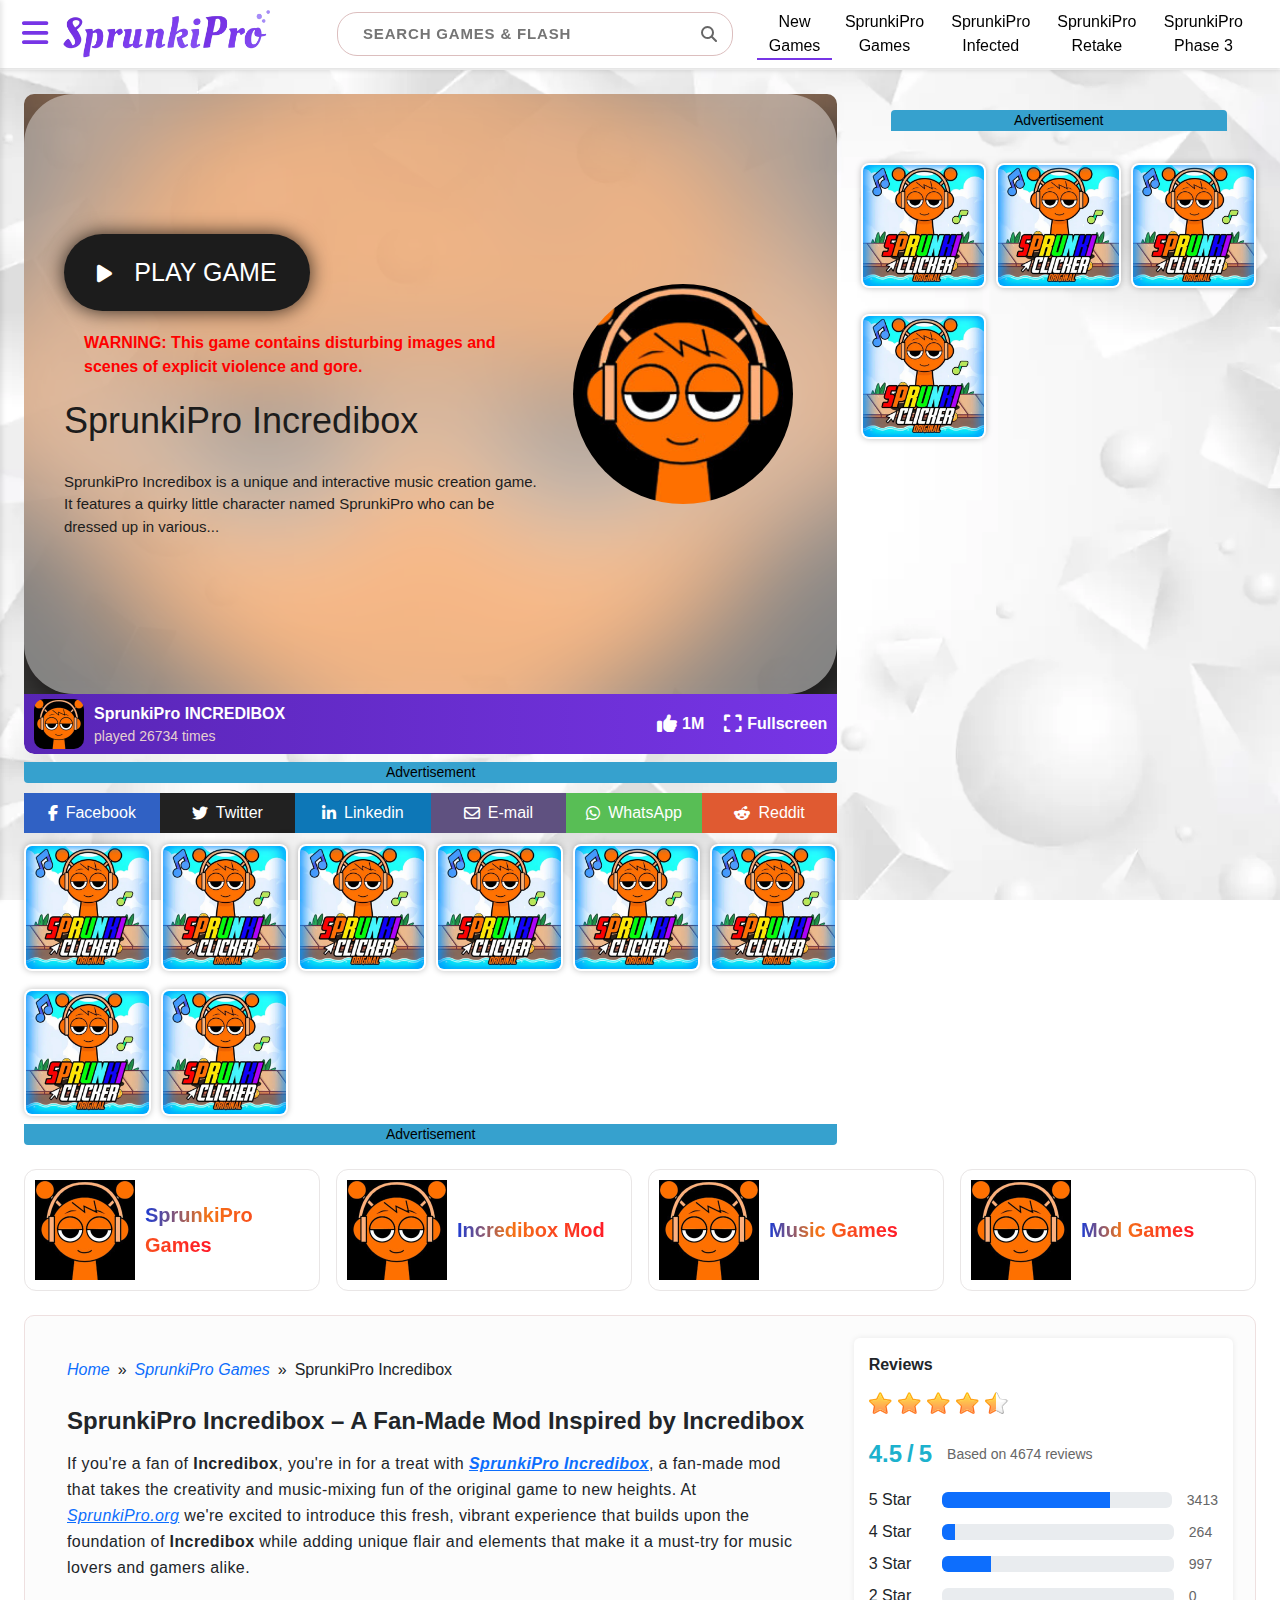
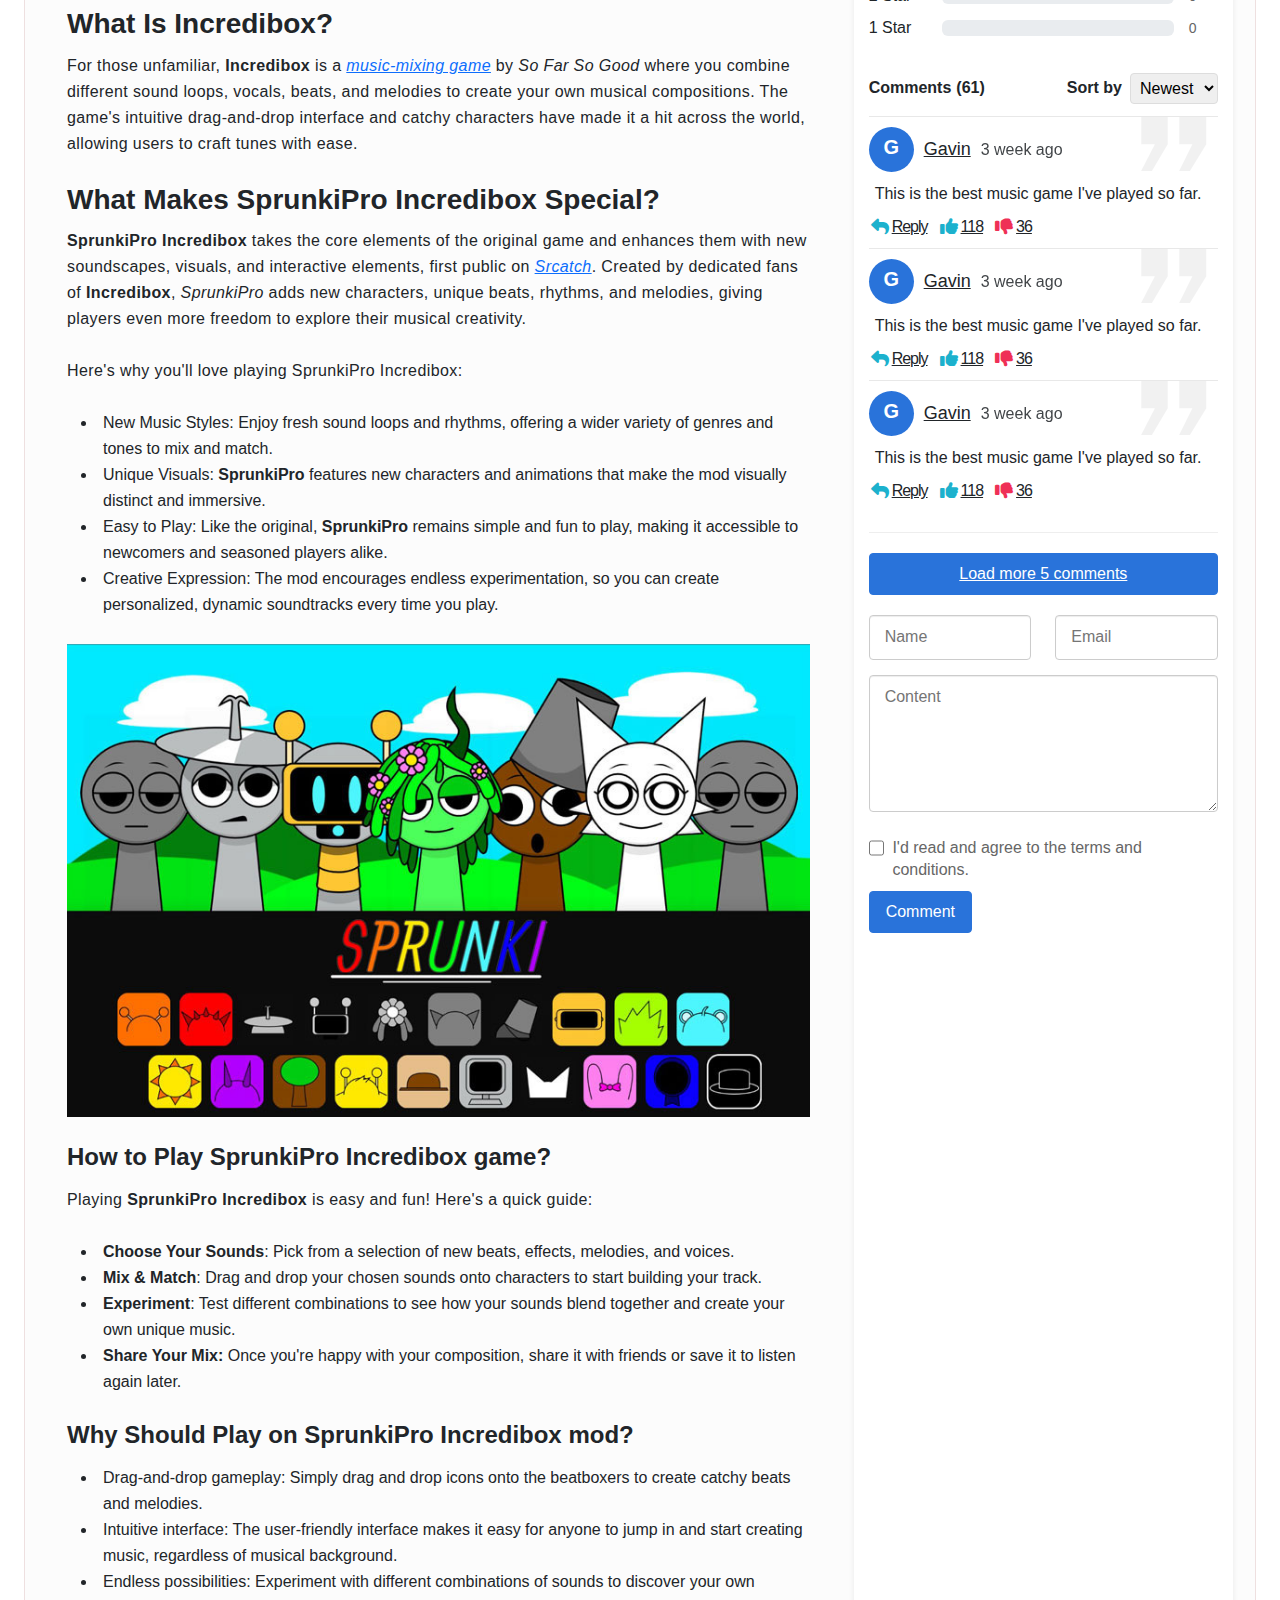
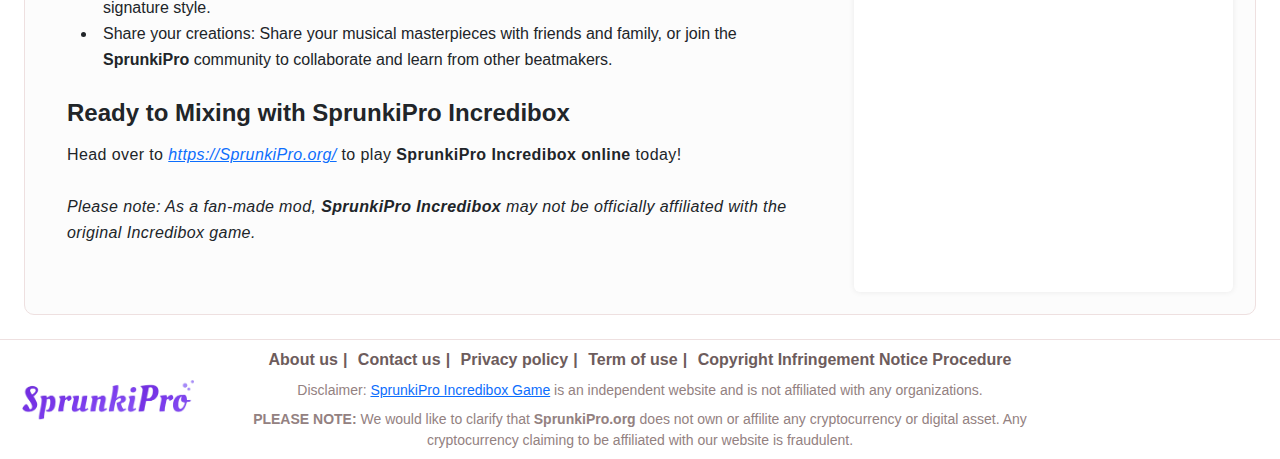
<file: index.html>
<!DOCTYPE html>
<html lang="en">

<head>
    <meta charset="UTF-8">
    <meta name="viewport" content="width=device-width, initial-scale=1.0, maximum-scale=1.0, user-scalable=no">
    <title>SprunkiPro</title>
    <link rel="stylesheet" href="./css/bootstrap.min.css">
    <link rel="stylesheet" href="./css/all.css">
    <link rel="stylesheet" href="./css/common.css">
    <link rel="stylesheet" href="./css/index.css">
    <link rel="shortcut icon" href="./favicon.ico" />
</head>

<body>
    <nav class="header">
        <div class="container-fluid">
            <div class="row align-items-center justify-content-between">
                <div class="col-3 d-flex align-items-center ">
                    <div class="menu">
                        <i class="fas fa-bars"></i>
                    </div>
                    <a class="logo" href="#">
                        <img src="./images/logo.png" alt="">
                    </a>
                </div>
                <div class="col-4">
                    <div class="search-form d-none d-md-flex">
                        <input type="text" placeholder="SEARCH GAMES & FLASH">
                        <i class="fas fa-search"></i>
                    </div>
                    <div class="search-btn d-md-none">
                        <i class="fas fa-search"></i>
                    </div>
                </div>

                <div class="col-5 d-none d-lg-block">
                    <div class="nav-menu">
                        <a href="#" class="nav-item active">New Games</a>
                        <a href="#" class="nav-item">SprunkiPro Games</a>
                        <a href="#" class="nav-item">SprunkiPro Infected</a>
                        <a href="#" class="nav-item">SprunkiPro Retake</a>
                        <a href="#" class="nav-item">SprunkiPro Phase 3</a>
                    </div>
                </div>
            </div>
        </div>
    </nav>

    <!-- 左侧菜单 -->
    <div class="side-menu">
        <div class="menu-header">
            <a href="#" class="logo">
                <img src="./images/logo.png" alt="SprunkiPro">
            </a>
            <i class="fas fa-times close-menu"></i>
        </div>
        <ul class="menu-list">
            <li><a href="#">Sprunked</a></li>
            <li><a href="#">SprunkiPro Phase 5</a></li>
            <li><a href="#">Hot Games</a></li>
            <li><a href="#">Incredibox Mod</a></li>
            <li><a href="#">Halloween Games</a></li>
            <li><a href="#">Music Games</a></li>
            <li><a href="#">Mod Games</a></li>
        </ul>
    </div>

    <!-- 底部导航 -->
    <div class="mobile-nav d-lg-none">
        <a href="#" class="nav-item active">New Games</a>
        <a href="#" class="nav-item">SprunkiPro Games</a>
        <a href="#" class="nav-item">SprunkiPro Infected</a>
        <a href="#" class="nav-item">SprunkiPro Retake</a>
        <a href="#" class="nav-item">SprunkiPro Phase 3</a>
    </div>

    <main class="py-4">
        <div class="container-fluid px-4">
            <div class="row mb-4">
                <!-- 左侧内容 -->
                <div class="col-12 col-xl-8">
                    <div class="game">
                        <!-- 游戏主体部分 -->
                        <div class="game-main">
                            <div class="game-frame" style="display: none;">
                                <iframe src="" frameborder="0" allowfullscreen></iframe>
                            </div>
                            <div class="game-wrap">
                                <div class="row h-100">
                                    <div class="col-md-8 d-flex align-items-center">
                                        <div class="game-content">
                                            <button class="play-btn">
                                                <i class="fas fa-play play-icon"></i> PLAY GAME
                                            </button>

                                            <div class="warning">
                                                WARNING: This game contains disturbing images and scenes of explicit
                                                violence and gore.
                                            </div>

                                            <h1 class="title">SprunkiPro Incredibox</h1>

                                            <div class="desc">
                                                <p>SprunkiPro Incredibox is a unique and interactive music creation
                                                    game.
                                                    It
                                                    features a quirky little character named SprunkiPro who can be
                                                    dressed
                                                    up
                                                    in various...</p>
                                            </div>
                                        </div>
                                    </div>
                                    <div class="col-md-4">
                                        <div class="avatar-wrap">
                                            <div class="avatar">
                                                <img src="./images/game1.jpg" alt="">
                                            </div>
                                        </div>
                                    </div>
                                </div>
                            </div>
                        </div>
                        <!-- 游戏信息栏 -->
                        <div class="game-info">
                            <div class="row align-items-center">
                                <div class="col-sm-8 col-12">
                                    <div class="info-left">
                                        <div class="game-logo">
                                            <img src="./images/game1.jpg" alt="">
                                        </div>
                                        <div class="game-info-title">
                                            <div class="game-name">SprunkiPro INCREDIBOX</div>
                                            <div class="game-played">played 26734 times</div>
                                        </div>
                                    </div>
                                </div>
                                <div class="col-sm-4 col-12 mt-sm-0 mt-2">
                                    <div class="info-right">
                                        <div class="like-btn">
                                            <i class="fas fa-thumbs-up"></i>
                                            <span>1M</span>
                                        </div>
                                        <div class="fullscreen-btn">
                                            <i class="fas fa-expand"></i>
                                            <span>Fullscreen</span>
                                        </div>
                                    </div>
                                </div>
                            </div>
                        </div>

                    </div>
                    <div class="adv mt-2 game-adv">Advertisement</div>
                    <div class="share">
                        <a href="#" class="share-btn facebook">
                            <i class="fab fa-facebook-f"></i>
                            <span>Facebook</span>
                        </a>
                        <a href="#" class="share-btn twitter">
                            <i class="fab fa-twitter"></i>
                            <span>Twitter</span>
                        </a>
                        <a href="#" class="share-btn linkedin">
                            <i class="fab fa-linkedin-in"></i>
                            <span>Linkedin</span>
                        </a>
                        <a href="#" class="share-btn email">
                            <i class="fas fa-envelope"></i>
                            <span>E-mail</span>
                        </a>
                        <a href="#" class="share-btn whatsapp">
                            <i class="fab fa-whatsapp"></i>
                            <span>WhatsApp</span>
                        </a>
                        <a href="#" class="share-btn reddit">
                            <i class="fab fa-reddit-alien"></i>
                            <span>Reddit</span>
                        </a>
                    </div>
                    <!-- 游戏列表 -->
                    <div class="game-grid">
                        <div class="row g-2">
                            <div class="col-6 col-sm-4 col-md-3 col-lg-2 col-xl-2">
                                <a href="#" class="game-card">
                                    <div class="game-thumb">
                                        <img src="./images/game1.png" alt="">
                                        <div class="game-title">
                                            <p>SprunkiPro CLICKER</p>
                                        </div>
                                    </div>
                                </a>
                            </div>
                            <div class="col-6 col-sm-4 col-md-3 col-lg-2 col-xl-2">
                                <a href="#" class="game-card">
                                    <div class="game-thumb">
                                        <img src="./images/game1.png" alt="">
                                        <div class="game-title">
                                            <p>SprunkiPro CLICKER</p>
                                        </div>
                                    </div>
                                </a>
                            </div>
                            <div class="col-6 col-sm-4 col-md-3 col-lg-2 col-xl-2">
                                <a href="#" class="game-card">
                                    <div class="game-thumb">
                                        <img src="./images/game1.png" alt="">
                                        <div class="game-title">
                                            <p>SprunkiPro CLICKER</p>
                                        </div>
                                    </div>
                                </a>
                            </div>
                            <div class="col-6 col-sm-4 col-md-3 col-lg-2 col-xl-2">
                                <a href="#" class="game-card">
                                    <div class="game-thumb">
                                        <img src="./images/game1.png" alt="">
                                        <div class="game-title">
                                            <p>SprunkiPro CLICKER</p>
                                        </div>
                                    </div>
                                </a>
                            </div>
                            <div class="col-6 col-sm-4 col-md-3 col-lg-2 col-xl-2">
                                <a href="#" class="game-card">
                                    <div class="game-thumb">
                                        <img src="./images/game1.png" alt="">
                                        <div class="game-title">
                                            <p>SprunkiPro CLICKER</p>
                                        </div>
                                    </div>
                                </a>
                            </div>
                            <div class="col-6 col-sm-4 col-md-3 col-lg-2 col-xl-2">
                                <a href="#" class="game-card">
                                    <div class="game-thumb">
                                        <img src="./images/game1.png" alt="">
                                        <div class="game-title">
                                            <p>SprunkiPro CLICKER</p>
                                        </div>
                                    </div>
                                </a>
                            </div>
                            <div class="col-6 col-sm-4 col-md-3 col-lg-2 col-xl-2">
                                <a href="#" class="game-card">
                                    <div class="game-thumb">
                                        <img src="./images/game1.png" alt="">
                                        <div class="game-title">
                                            <p>SprunkiPro CLICKER</p>
                                        </div>
                                    </div>
                                </a>
                            </div>
                            <div class="col-6 col-sm-4 col-md-3 col-lg-2 col-xl-2">
                                <a href="#" class="game-card">
                                    <div class="game-thumb">
                                        <img src="./images/game1.png" alt="">
                                        <div class="game-title">
                                            <p>SprunkiPro CLICKER</p>
                                        </div>
                                    </div>
                                </a>
                            </div>
                        </div>
                    </div>
                    <div class="adv mt-2 game-adv">Advertisement</div>


                </div>

                <!-- 右侧内容 -->
                <div class="col-12 col-xl-4">
                    <div class="related">
                        <div class="adv mb-3">Advertisement</div>
                        <div class="game-grid">
                            <div class="row g-3">
                                <div class="col-6 col-sm-4 col-md-3 col-lg-3 col-xl-4">
                                    <a href="#" class="game-card">
                                        <div class="game-thumb">
                                            <img src="./images/game1.png" alt="">
                                            <div class="game-title">
                                                <p>SprunkiPro CLICKER</p>
                                            </div>
                                        </div>
                                    </a>
                                </div>
                                <div class="col-6 col-sm-4 col-md-3 col-lg-3 col-xl-4">
                                    <a href="#" class="game-card">
                                        <div class="game-thumb">
                                            <img src="./images/game1.png" alt="">
                                            <div class="game-title">
                                                <p>SprunkiPro CLICKER</p>
                                            </div>
                                        </div>
                                    </a>
                                </div>
                                <div class="col-6 col-sm-4 col-md-3 col-lg-3 col-xl-4">
                                    <a href="#" class="game-card">
                                        <div class="game-thumb">
                                            <img src="./images/game1.png" alt="">
                                            <div class="game-title">
                                                <p>SprunkiPro CLICKER</p>
                                            </div>
                                        </div>
                                    </a>
                                </div>
                                <div class="col-6 col-sm-4 col-md-3 col-lg-3 col-xl-4">
                                    <a href="#" class="game-card">
                                        <div class="game-thumb">
                                            <img src="./images/game1.png" alt="">
                                            <div class="game-title">
                                                <p>SprunkiPro CLICKER</p>
                                            </div>
                                        </div>
                                    </a>
                                </div>
                            </div>
                        </div>
                    </div>
                </div>
            </div>
            <div class="category mt-2 mb-4">
                <div class="row g-3">
                    <div class="col-12 col-sm-6 col-md-4 col-lg-3">
                        <a href="#" class="category-card">
                            <div class="category-thumb">
                                <img src="./images/game1.jpg" alt="">
                            </div>
                            <div class="category-title">
                                <span>SprunkiPro Games</span>
                            </div>
                        </a>
                    </div>
                    <div class="col-12 col-sm-6 col-md-4 col-lg-3">
                        <a href="#" class="category-card">
                            <div class="category-thumb">
                                <img src="./images/game1.jpg" alt="">
                            </div>
                            <div class="category-title">
                                <span>Incredibox Mod</span>
                            </div>
                        </a>
                    </div>
                    <div class="col-12 col-sm-6 col-md-4 col-lg-3">
                        <a href="#" class="category-card">
                            <div class="category-thumb">
                                <img src="./images/game1.jpg" alt="">
                            </div>
                            <div class="category-title">
                                <span>Music Games</span>
                            </div>
                        </a>
                    </div>
                    <div class="col-12 col-sm-6 col-md-4 col-lg-3">
                        <a href="#" class="category-card">
                            <div class="category-thumb">
                                <img src="./images/game1.jpg" alt="">
                            </div>
                            <div class="category-title">
                                <span>Mod Games</span>
                            </div>
                        </a>
                    </div>
                </div>
            </div>
            <div class="description">
                <div class="row">
                    <div class="col-12 col-xl-8">
                        <div class="description-left">
                            <div class="breadcrumb mb-3">
                                <a href="#">Home</a>
                                <span>»</span>
                                <a href="#">SprunkiPro Games</a>
                                <span>»</span>
                                <span>SprunkiPro Incredibox</span>
                            </div>
                            <h2>SprunkiPro Incredibox – A Fan-Made Mod Inspired by Incredibox</h2>
                            <p>If you're a fan of <strong>Incredibox</strong>, you're in for a treat with <a href="#"
                                    target="_blank"><strong>SprunkiPro Incredibox</strong></a>, a fan-made mod that
                                takes the creativity and music-mixing fun of the original game to new heights. At <em><a
                                        href="#" target="_blank">SprunkiPro.org</a></em> we're excited to introduce this
                                fresh, vibrant experience that builds upon the foundation of <strong>Incredibox</strong>
                                while adding unique flair and elements that make it a must-try for music lovers and
                                gamers alike.</p>

                            <h3>What Is Incredibox?</h3>
                            <p>For those unfamiliar, <strong>Incredibox</strong> is a <em><a href="#"
                                        target="_blank">music-mixing game</a></em> by <em>So Far So Good</em> where you
                                combine different sound loops, vocals, beats, and melodies to create your own musical
                                compositions. The game's intuitive drag-and-drop interface and catchy characters have
                                made it a hit across the world, allowing users to craft tunes with ease.</p>

                            <h3>What Makes SprunkiPro Incredibox Special?</h3>
                            <p><strong>SprunkiPro Incredibox</strong> takes the core elements of the original game and
                                enhances them with new soundscapes, visuals, and interactive elements, first public on
                                <em><a href="#" target="_blank">Srcatch</a></em>. Created by dedicated fans of
                                <strong>Incredibox</strong>, <em>SprunkiPro</em> adds new characters, unique beats,
                                rhythms, and melodies, giving players even more freedom to explore their musical
                                creativity.</p>

                            <p>Here's why you'll love playing SprunkiPro Incredibox:</p>
                            <ul>
                                <li>New Music Styles: Enjoy fresh sound loops and rhythms, offering a wider variety of
                                    genres and tones to mix and match.</li>
                                <li>Unique Visuals: <strong>SprunkiPro</strong> features new characters and animations
                                    that make the mod visually distinct and immersive.</li>
                                <li>Easy to Play: Like the original, <strong>SprunkiPro</strong> remains simple and fun
                                    to play, making it accessible to newcomers and seasoned players alike.</li>
                                <li>Creative Expression: The mod encourages endless experimentation, so you can create
                                    personalized, dynamic soundtracks every time you play.</li>
                            </ul>
                            <p>
                                <a href="#"> <img src="./images/s1.jpg" alt=""></a>
                            </p>

                            <h2>How to Play SprunkiPro Incredibox game?</h2>
                            <p>Playing <strong>SprunkiPro Incredibox</strong> is easy and fun! Here's a quick guide:</p>
                            <ul>
                                <li><strong>Choose Your Sounds</strong>: Pick from a selection of new beats, effects,
                                    melodies, and voices.</li>
                                <li><strong>Mix & Match</strong>: Drag and drop your chosen sounds onto characters to
                                    start building your track.</li>
                                <li><strong>Experiment</strong>: Test different combinations to see how your sounds
                                    blend together and create your own unique music.</li>
                                <li><strong>Share Your Mix:</strong> Once you're happy with your composition, share it
                                    with friends or save it to listen again later.</li>
                            </ul>

                            <h2>Why Should Play on SprunkiPro Incredibox mod?</h2>
                            <ul>
                                <li>Drag-and-drop gameplay: Simply drag and drop icons onto the beatboxers to create
                                    catchy beats and melodies.</li>
                                <li>Intuitive interface: The user-friendly interface makes it easy for anyone to jump in
                                    and start creating music, regardless of musical background.</li>
                                <li>Endless possibilities: Experiment with different combinations of sounds to discover
                                    your own signature style.</li>
                                <li>Share your creations: Share your musical masterpieces with friends and family, or
                                    join the <strong>SprunkiPro</strong> community to collaborate and learn from other
                                    beatmakers.</li>
                            </ul>

                            <h2>Ready to Mixing with SprunkiPro Incredibox</h2>
                            <p>Head over to <em><a href="#" target="_blank">https://SprunkiPro.org/</a></em> to play
                                <strong>SprunkiPro Incredibox online</strong> today!</p>
                            <p><em>Please note: As a fan-made mod, <strong>SprunkiPro Incredibox</strong> may not be
                                    officially affiliated with the original Incredibox game.</em></p>
                        </div>
                    </div>
                    <div class="col-12 col-xl-4">
                        <div class="right-game-container">
                            <!-- 评分部分 -->
                            <div class="review-title">
                                <div class="review-header">Reviews</div>
                                <div class="rating-wrap">
                                    <div class="rating-box">
                                        <div class="rating-stars">
                                            <div class="rating" data-score="4.5">
                                                <img src="images/star-on.png" alt="1" title="bad" data-value="1"
                                                    class="star">
                                                <img src="images/star-on.png" alt="2" title="poor" data-value="2"
                                                    class="star">
                                                <img src="images/star-on.png" alt="3" title="regular" data-value="3"
                                                    class="star">
                                                <img src="images/star-on.png" alt="4" title="good" data-value="4"
                                                    class="star">
                                                <img src="images/star-half.png" alt="5" title="gorgeous" data-value="5"
                                                    class="star">
                                            </div>
                                            <div class="rate-wrap">
                                                <div class="rate-info">
                                                    <span class="rating-num">4.5</span>
                                                    <span class="rating-num">/</span>
                                                    <span class="rating-num">5</span>
                                                </div>
                                                <span class="rating-count">Based on 4674 reviews</span>
                                            </div>
                                        </div>
                                    </div>
                                </div>
                            </div>

                            <!-- 评分统计 -->
                            <div class="rating-stats">
                                <div class="rating-row">
                                    <div class="rating-label">5 Star</div>
                                    <div class="rating-bar">
                                        <div class="progress">
                                            <div class="progress-bar" style="width: 73%;"></div>
                                        </div>
                                    </div>
                                    <div class="rating-count">3413</div>
                                </div>
                                <div class="rating-row">
                                    <div class="rating-label">4 Star</div>
                                    <div class="rating-bar">
                                        <div class="progress">
                                            <div class="progress-bar" style="width: 5.6%;"></div>
                                        </div>
                                    </div>
                                    <div class="rating-count">264</div>
                                </div>
                                <div class="rating-row">
                                    <div class="rating-label">3 Star</div>
                                    <div class="rating-bar">
                                        <div class="progress">
                                            <div class="progress-bar" style="width: 21.3%;"></div>
                                        </div>
                                    </div>
                                    <div class="rating-count">997</div>
                                </div>
                                <div class="rating-row">
                                    <div class="rating-label">2 Star</div>
                                    <div class="rating-bar">
                                        <div class="progress">
                                            <div class="progress-bar" style="width: 0%;"></div>
                                        </div>
                                    </div>
                                    <div class="rating-count">0</div>
                                </div>
                                <div class="rating-row">
                                    <div class="rating-label">1 Star</div>
                                    <div class="rating-bar">
                                        <div class="progress">
                                            <div class="progress-bar" style="width: 0%;"></div>
                                        </div>
                                    </div>
                                    <div class="rating-count">0</div>
                                </div>
                            </div>

                            <!-- 评论部分 -->
                            <div class="comments">
                                <div class="comments-header">
                                    <div class="comments-count">Comments<span>(61)</span></div>
                                    <div class="comments-sort">
                                        <label>Sort by</label>
                                        <select class="input-sm">
                                            <option value="newest">Newest</option>
                                            <option value="oldest">Oldest</option>
                                            <option value="popular">Popular</option>
                                        </select>
                                    </div>
                                </div>

                                <div class="comments-list">
                                    <div class="comment">
                                        <div class="comment-profile">
                                            <div class="comment-avatar">G</div>
                                            <span class="comment-name">Gavin</span>
                                            <span class="comment-time">3 week ago</span>
                                        </div>
                                        <div class="comment-content">
                                            This is the best music game I've played so far.
                                        </div>
                                        <div class="comment-actions">
                                            <a class="comment-action" href="javascript:;" title="Reply">
                                                <i class="fa-solid fa-reply"></i>
                                                <span class="comment-action-text">Reply</span>
                                            </a>
                                            <a class="comment-action comment-vote-up" href="javascript:;"
                                                title="Vote up">
                                                <i class="fa-solid fa-thumbs-up"></i>
                                                <span class="comment-action-text">118</span>
                                            </a>
                                            <a class="comment-action comment-vote-down" href="javascript:;"
                                                title="Vote down">
                                                <i class="fa-solid fa-thumbs-down"></i>
                                                <span class="comment-action-text">36</span>
                                            </a>
                                        </div>
                                    </div>
                                    <div class="comment">
                                        <div class="comment-profile">
                                            <div class="comment-avatar">G</div>
                                            <span class="comment-name">Gavin</span>
                                            <span class="comment-time">3 week ago</span>
                                        </div>
                                        <div class="comment-content">
                                            This is the best music game I've played so far.
                                        </div>
                                        <div class="comment-actions">
                                            <a class="comment-action" href="javascript:;" title="Reply">
                                                <i class="fa-solid fa-reply"></i>
                                                <span class="comment-action-text">Reply</span>
                                            </a>
                                            <a class="comment-action comment-vote-up" href="javascript:;"
                                                title="Vote up">
                                                <i class="fa-solid fa-thumbs-up"></i>
                                                <span class="comment-action-text">118</span>
                                            </a>
                                            <a class="comment-action comment-vote-down" href="javascript:;"
                                                title="Vote down">
                                                <i class="fa-solid fa-thumbs-down"></i>
                                                <span class="comment-action-text">36</span>
                                            </a>
                                        </div>
                                    </div>
                                    <div class="comment">
                                        <div class="comment-profile">
                                            <div class="comment-avatar">G</div>
                                            <span class="comment-name">Gavin</span>
                                            <span class="comment-time">3 week ago</span>
                                        </div>
                                        <div class="comment-content">
                                            This is the best music game I've played so far.
                                        </div>
                                        <div class="comment-actions">
                                            <a class="comment-action" href="javascript:;" title="Reply">
                                                <i class="fa-solid fa-reply"></i>
                                                <span class="comment-action-text">Reply</span>
                                            </a>
                                            <a class="comment-action comment-vote-up" href="javascript:;"
                                                title="Vote up">
                                                <i class="fa-solid fa-thumbs-up"></i>
                                                <span class="comment-action-text">118</span>
                                            </a>
                                            <a class="comment-action comment-vote-down" href="javascript:;"
                                                title="Vote down">
                                                <i class="fa-solid fa-thumbs-down"></i>
                                                <span class="comment-action-text">36</span>
                                            </a>
                                        </div>
                                    </div>
                                </div>
                            </div>

                            <div class="comment-form">
                                <div class="comment-load">
                                    <button class="btn btn-primary w-100">Load more 5 comments</button>
                                </div>
                                <div class="row">
                                    <div class="col-md-6">
                                        <input type="text" class="form-input" placeholder="Name">
                                    </div>
                                    <div class="col-md-6">
                                        <input type="email" class="form-input" placeholder="Email">
                                    </div>
                                    <div class="col-md-12">
                                        <textarea class="form-input" placeholder="Content" rows="5"></textarea>
                                    </div>
                                </div>

                                <div class="form-agree">
                                    <input type="checkbox" id="agree">
                                    <label for="agree">I'd read and agree to the terms and conditions.</label>
                                </div>

                                <button type="submit" class="btn btn-primary">Comment</button>
                            </div>


                        </div>
                    </div>
                </div>
            </div>
        </div>
    </main>

    <!-- 底部版权 -->
    <footer class="footer">
        <div class="container-fluid">
            <div class="row align-items-center">
                <div class="col-lg-2">
                    <a href="#" class="footer-logo">
                        <img src="./images/logo.png" alt="SprunkiPro">
                    </a>
                </div>

                <div class="col-lg-8">
                    <div class="footer-links">
                        <a href="#">About us</a>
                        <a href="#">Contact us</a>
                        <a href="#">Privacy policy</a>
                        <a href="#">Term of use</a>
                        <a href="#">Copyright Infringement Notice Procedure</a>
                    </div>
                    <div class="footer-disclaimer">
                        <p>Disclaimer: <a href="#">SprunkiPro Incredibox Game</a> is an independent website and is not
                            affiliated with any organizations.</p>
                        <p><strong>PLEASE NOTE:</strong> We would like to clarify that <strong>SprunkiPro.org</strong>
                            does
                            not
                            own or affilite any cryptocurrency or digital asset. Any cryptocurrency claiming to be
                            affiliated with our website is fraudulent.</p>
                    </div>
                </div>
            </div>
        </div>
    </footer>
    <script>
        const iframe_url = "https://game.azgame.io/sprunki-clicker/";
    </script>
    <script src="./js/bootstrap.bundle.min.js"></script>
    <script src="./js/script.js" defer></script>
    <script src="./js/index.js" defer></script>
</body>

</html>
</file>
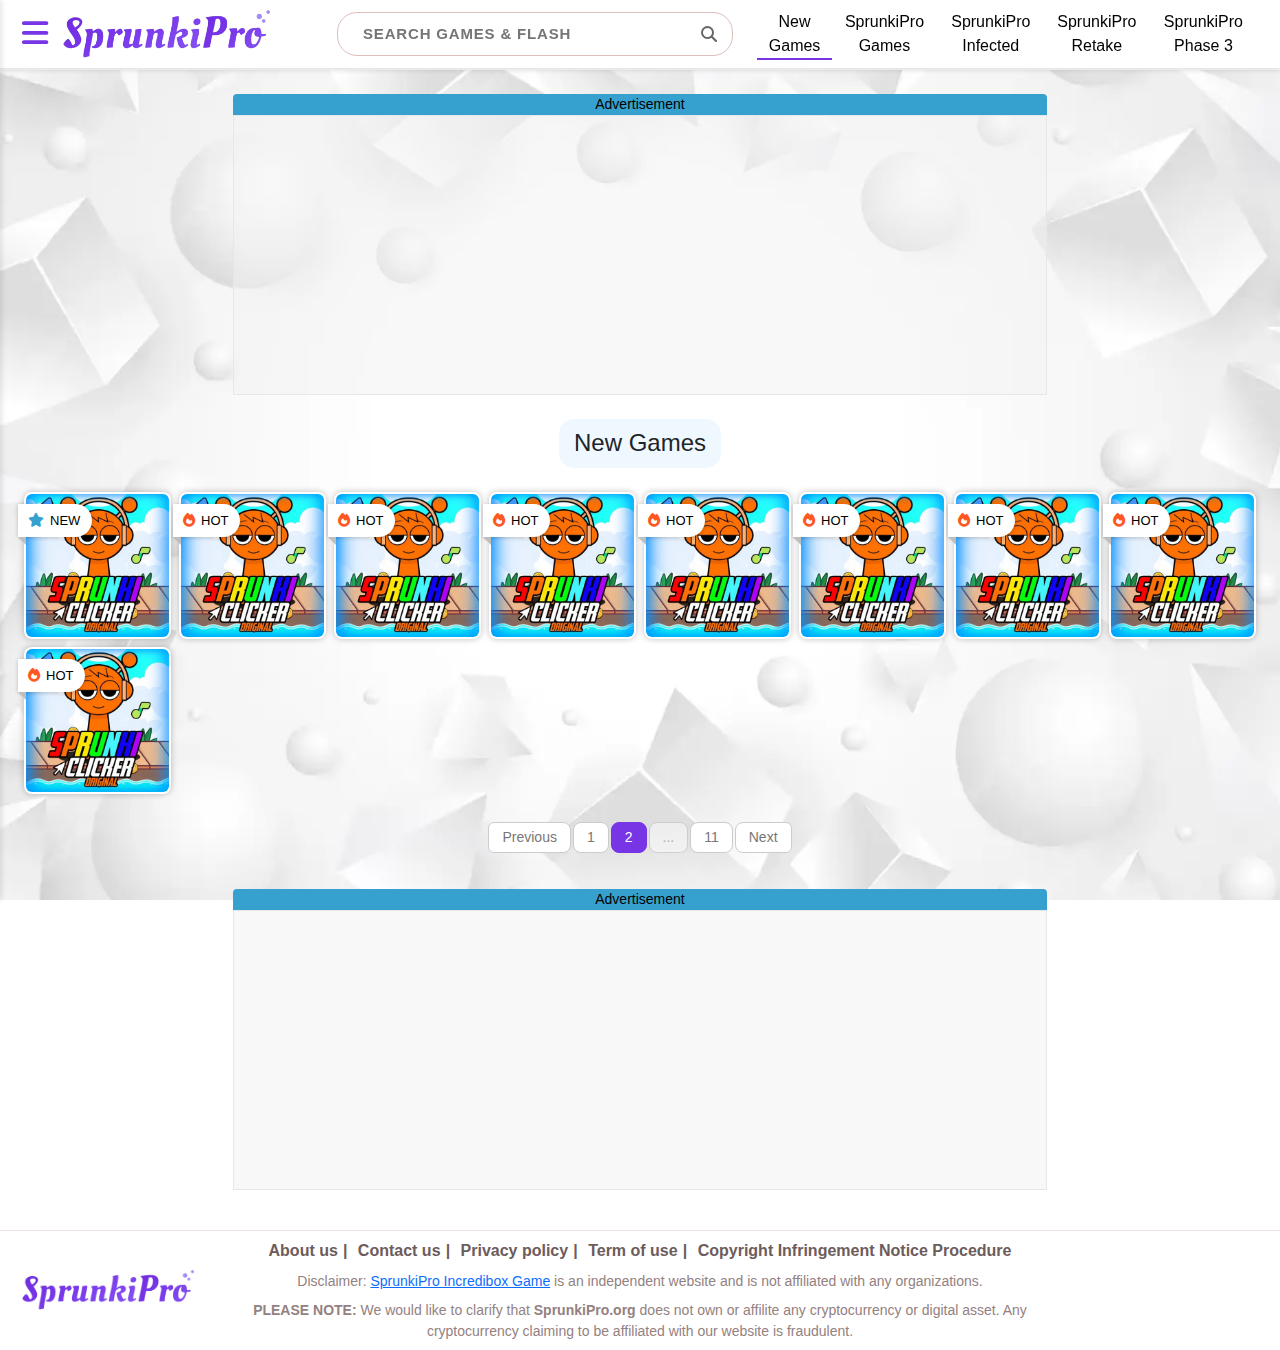
<file: list.html>
<!DOCTYPE html>
<html lang="en">

<head>
    <meta charset="UTF-8">
    <meta name="viewport" content="width=device-width, initial-scale=1.0, maximum-scale=1.0, user-scalable=no">
    <title>SprunkiPro</title>
    <link rel="stylesheet" href="./css/bootstrap.min.css">
    <link rel="stylesheet" href="./css/all.css">
    <link rel="stylesheet" href="./css/common.css">
    <link rel="stylesheet" href="./css/list.css">
    <link rel="shortcut icon" href="./favicon.ico"/>
</head>

<body>
    <nav class="header">
        <div class="container-fluid">
            <div class="row align-items-center justify-content-between">
                <div class="col-3 d-flex align-items-center">
                    <div class="menu">
                        
                        <i class="fas fa-bars"></i>
                    </div>
                    <a class="logo" href="#">
                        <img src="./images/logo.png" alt="">
                    </a>
                </div>
                <div class="col-4">
                    <div class="search-form d-none d-md-flex">
                        <input type="text" placeholder="SEARCH GAMES & FLASH">
                        <i class="fas fa-search"></i>
                    </div>
                    <div class="search-btn d-md-none">
                        <i class="fas fa-search"></i>
                    </div>
                </div>

                <div class="col-5 d-none d-lg-block">
                    <div class="nav-menu">
                        <a href="#" class="nav-item active">New Games</a>
                        <a href="#" class="nav-item">SprunkiPro Games</a>
                        <a href="#" class="nav-item">SprunkiPro Infected</a>
                        <a href="#" class="nav-item">SprunkiPro Retake</a>
                        <a href="#" class="nav-item">SprunkiPro Phase 3</a>
                    </div>
                </div>
            </div>
        </div>
    </nav>

    <!-- 左侧菜单 -->
    <div class="side-menu">
        <div class="menu-header">
            <a href="#" class="logo">
                <img src="./images/logo.png" alt="SprunkiPro">
            </a>
            <i class="fas fa-times close-menu"></i>
        </div>
        <ul class="menu-list">
            <li><a href="#">Sprunked</a></li>
            <li><a href="#">SprunkiPro Phase 5</a></li>
            <li><a href="#">Hot Games</a></li>
            <li><a href="#">Incredibox Mod</a></li>
            <li><a href="#">Halloween Games</a></li>
            <li><a href="#">Music Games</a></li>
            <li><a href="#">Mod Games</a></li>
        </ul>
    </div>

    <!-- 底部导航 -->
    <div class="mobile-nav d-lg-none">
        <a href="#" class="nav-item active">New Games</a>
        <a href="#" class="nav-item">SprunkiPro Games</a>
        <a href="#" class="nav-item">SprunkiPro Infected</a>
        <a href="#" class="nav-item">SprunkiPro Retake</a>
        <a href="#" class="nav-item">SprunkiPro Phase 3</a>
    </div>

    <main class="py-4">
        <div class="container-fluid px-4">
            <!-- 广告部分 -->
            <div class="row justify-content-center">
                <div class="col-12 col-md-10 col-lg-8">
                    <div class="adv mb-3">
                        <div class="title">Advertisement</div>
                        <div class="body"></div>
                    </div>
                </div>
            </div>

            <!-- 游戏列表部分 -->
            <div class="game py-2">
                <div class="title">
                    <h1>New Games</h1>
                </div>
                <div class="row row-cols-2 row-cols-sm-4 row-cols-md-6 row-cols-lg-8 g-2 mt-2">
                    <div class="col">
                        <a href="#" class="game-card">
                            <div class="game-thumb">
                                <div class="label-new">
                                    <i class="fas fa-star"></i>
                                    <span>NEW</span>
                                </div>
                                <img src="./images/game1.png" alt="Game Image">
                                <div class="game-title">
                                    <p>SprunkiPro CLICKER</p>
                                </div>
                            </div>
                        </a>
                    </div>
                    <div class="col">
                        <a href="#" class="game-card">
                            <div class="game-thumb">
                                <div class="label-popular">
                                    <i class="fas fa-fire"></i>
                                    <span>HOT</span>
                                </div>
                                <img src="./images/game1.png" alt="Game Image">
                                <div class="game-title">
                                    <p>SprunkiPro CLICKER</p>
                                </div>
                            </div>
                        </a>
                    </div>
                    <div class="col">
                        <a href="#" class="game-card">
                            <div class="game-thumb">
                                <div class="label-popular">
                                    <i class="fas fa-fire"></i>
                                    <span>HOT</span>
                                </div>
                                <img src="./images/game1.png" alt="Game Image">
                                <div class="game-title">
                                    <p>SprunkiPro CLICKER</p>
                                </div>
                            </div>
                        </a>
                    </div>
                    <div class="col">
                        <a href="#" class="game-card">
                            <div class="game-thumb">
                                <div class="label-popular">
                                    <i class="fas fa-fire"></i>
                                    <span>HOT</span>
                                </div>
                                <img src="./images/game1.png" alt="Game Image">
                                <div class="game-title">
                                    <p>SprunkiPro CLICKER</p>
                                </div>
                            </div>
                        </a>
                    </div>
                    <div class="col">
                        <a href="#" class="game-card">
                            <div class="game-thumb">
                                <div class="label-popular">
                                    <i class="fas fa-fire"></i>
                                    <span>HOT</span>
                                </div>
                                <img src="./images/game1.png" alt="Game Image">
                                <div class="game-title">
                                    <p>SprunkiPro CLICKER</p>
                                </div>
                            </div>
                        </a>
                    </div>
                    <div class="col">
                        <a href="#" class="game-card">
                            <div class="game-thumb">
                                <div class="label-popular">
                                    <i class="fas fa-fire"></i>
                                    <span>HOT</span>
                                </div>
                                <img src="./images/game1.png" alt="Game Image">
                                <div class="game-title">
                                    <p>SprunkiPro CLICKER</p>
                                </div>
                            </div>
                        </a>
                    </div>
                    <div class="col">
                        <a href="#" class="game-card">
                            <div class="game-thumb">
                                <div class="label-popular">
                                    <i class="fas fa-fire"></i>
                                    <span>HOT</span>
                                </div>
                                <img src="./images/game1.png" alt="Game Image">
                                <div class="game-title">
                                    <p>SprunkiPro CLICKER</p>
                                </div>
                            </div>
                        </a>
                    </div>
                    <div class="col">
                        <a href="#" class="game-card">
                            <div class="game-thumb">
                                <div class="label-popular">
                                    <i class="fas fa-fire"></i>
                                    <span>HOT</span>
                                </div>
                                <img src="./images/game1.png" alt="Game Image">
                                <div class="game-title">
                                    <p>SprunkiPro CLICKER</p>
                                </div>
                            </div>
                        </a>
                    </div>
                    <div class="col">
                        <a href="#" class="game-card">
                            <div class="game-thumb">
                                <div class="label-popular">
                                    <i class="fas fa-fire"></i>
                                    <span>HOT</span>
                                </div>
                                <img src="./images/game1.png" alt="Game Image">
                                <div class="game-title">
                                    <p>SprunkiPro CLICKER</p>
                                </div>
                            </div>
                        </a>
                    </div>
                </div>
            </div>

            <!-- 分页器 -->
            <div class="pagination-container">
                <ul class="pagination justify-content-center">
                    <li class="page-item">
                        <a class="page-link" href="#" aria-label="Previous">
                            Previous
                        </a>
                    </li>
                    <li class="page-item"><a class="page-link" href="#">1</a></li>
                    <li class="page-item active"><a class="page-link" href="#">2</a></li>
                    <li class="page-item disabled"><a class="page-link">...</a></li>
                    <li class="page-item"><a class="page-link" href="#">11</a></li>
                    <li class="page-item">
                        <a class="page-link" href="#" aria-label="Next">
                            Next
                        </a>
                    </li>
                </ul>
            </div>

            <div class="row justify-content-center">
                <div class="col-12 col-md-10 col-lg-8">
                    <div class="adv mb-3 mt-3">
                        <div class="title">Advertisement</div>
                        <div class="body"></div>
                    </div>
                </div>
            </div>
        </div>
    </main>

    <!-- 底部版权 -->
    <footer class="footer">
        <div class="container-fluid">
            <div class="row align-items-center">
                <div class="col-lg-2">
                    <a href="#" class="footer-logo">
                        <img src="./images/logo.png" alt="SprunkiPro">
                    </a>
                </div>

                <div class="col-lg-8">
                    <div class="footer-links">
                        <a href="#">About us</a>
                        <a href="#">Contact us</a>
                        <a href="#">Privacy policy</a>
                        <a href="#">Term of use</a>
                        <a href="#">Copyright Infringement Notice Procedure</a>
                    </div>
                    <div class="footer-disclaimer">
                        <p>Disclaimer: <a href="#">SprunkiPro Incredibox Game</a> is an independent website and is not
                            affiliated with any organizations.</p>
                        <p><strong>PLEASE NOTE:</strong> We would like to clarify that <strong>SprunkiPro.org</strong> does
                            not
                            own or affilite any cryptocurrency or digital asset. Any cryptocurrency claiming to be
                            affiliated with our website is fraudulent.</p>
                    </div>
                </div>
            </div>
        </div>
    </footer>

    <script src="./js/bootstrap.bundle.min.js"></script>
    <script src="./js/script.js" defer></script>
</body>

</html>
</file>
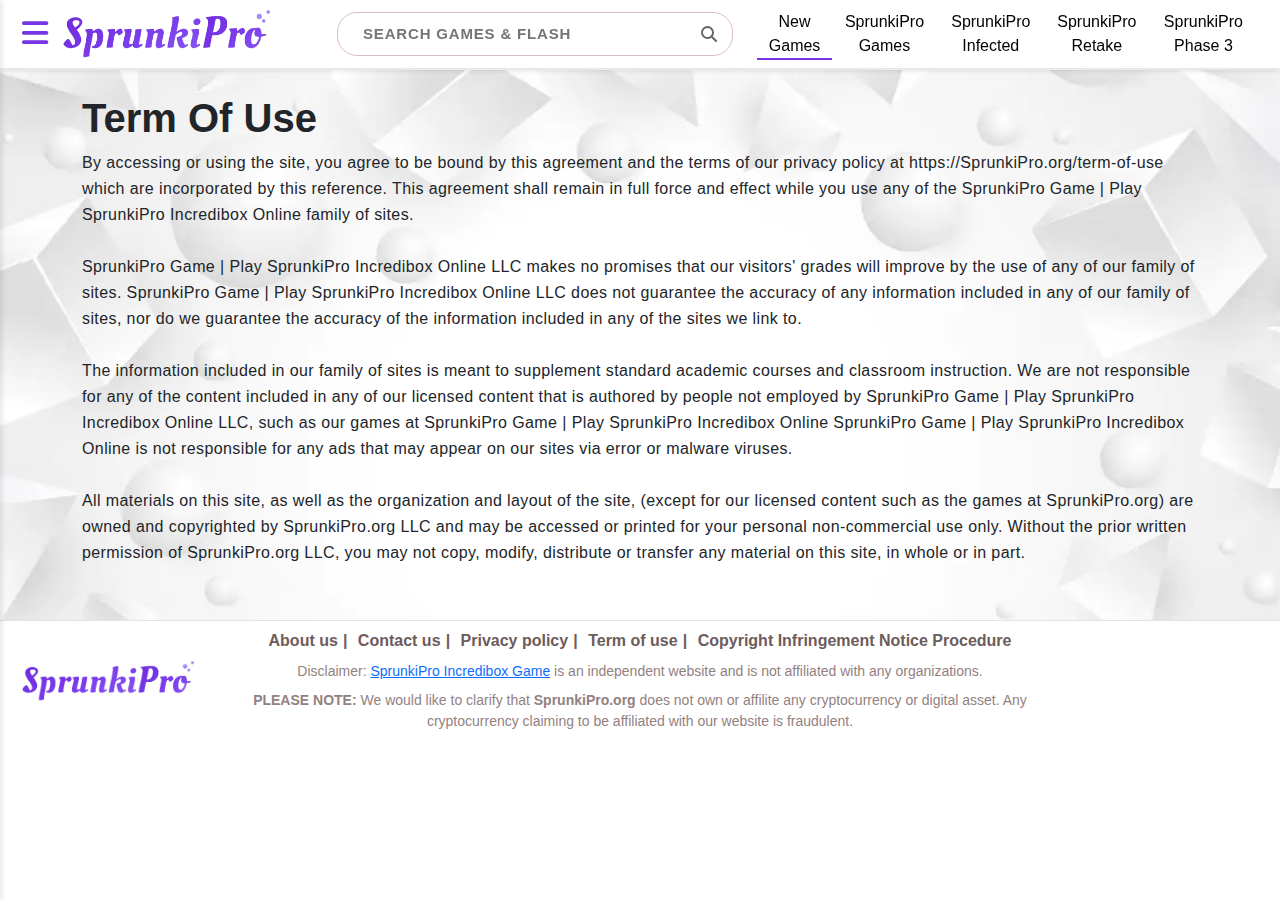
<file: static.html>
<!DOCTYPE html>
<html lang="en">

<head>
    <meta charset="UTF-8">
    <meta name="viewport" content="width=device-width, initial-scale=1.0, maximum-scale=1.0, user-scalable=no">
    <title>SprunkiPro</title>
    <link rel="stylesheet" href="./css/bootstrap.min.css">
    <link rel="stylesheet" href="./css/all.css">
    <link rel="stylesheet" href="./css/common.css">
    <link rel="stylesheet" href="./css/static.css">
    <link rel="shortcut icon" href="./favicon.ico"/>
</head>

<body>
    <nav class="header">
        <div class="container-fluid">
            <div class="row align-items-center justify-content-between">
                <div class="col-3 d-flex align-items-center">
                    <div class="menu">
                        <i class="fas fa-bars"></i>
                    </div>
                    <a class="logo" href="#">
                        <img src="./images/logo.png" alt="">
                    </a>
                </div>
                <div class="col-4">
                    <div class="search-form d-none d-md-flex">
                        <input type="text" placeholder="SEARCH GAMES & FLASH">
                        <i class="fas fa-search"></i>
                    </div>
                    <div class="search-btn d-md-none">
                        <i class="fas fa-search"></i>
                    </div>
                </div>

                <div class="col-5 d-none d-lg-block">
                    <div class="nav-menu">
                        <a href="#" class="nav-item active">New Games</a>
                        <a href="#" class="nav-item">SprunkiPro Games</a>
                        <a href="#" class="nav-item">SprunkiPro Infected</a>
                        <a href="#" class="nav-item">SprunkiPro Retake</a>
                        <a href="#" class="nav-item">SprunkiPro Phase 3</a>
                    </div>
                </div>
            </div>
        </div>
    </nav>

    
    <!-- 左侧菜单 -->
    <div class="side-menu">
        <div class="menu-header">
            <a href="#" class="logo">
                <img src="./images/logo.png" alt="SprunkiPro">
            </a>
            <i class="fas fa-times close-menu"></i>
        </div>
        <ul class="menu-list">
            <li><a href="#">Sprunked</a></li>
            <li><a href="#">SprunkiPro Phase 5</a></li>
            <li><a href="#">Hot Games</a></li>
            <li><a href="#">Incredibox Mod</a></li>
            <li><a href="#">Halloween Games</a></li>
            <li><a href="#">Music Games</a></li>
            <li><a href="#">Mod Games</a></li>
        </ul>
    </div>

    <!-- 底部导航 -->
    <div class="mobile-nav d-lg-none">
        <a href="#" class="nav-item active">New Games</a>
        <a href="#" class="nav-item">SprunkiPro Games</a>
        <a href="#" class="nav-item">SprunkiPro Infected</a>
        <a href="#" class="nav-item">SprunkiPro Retake</a>
        <a href="#" class="nav-item">SprunkiPro Phase 3</a>
    </div>

    <main class="py-4">
        <div class="container">
            <div class="terms-container">
                <div class="row">
                    <div class="col-12">
                        <div class="terms-content">
                            <div class="terms-header">
                                <h1 class="terms-title">Term Of Use</h1>
                                <div class="terms-body">
                                    <p>By accessing or using the site, you agree to be bound by this agreement and the terms of our privacy policy at <a href="#">https://SprunkiPro.org/term-of-use</a> which are incorporated by this reference. This agreement shall remain in full force and effect while you use any of the SprunkiPro Game | Play SprunkiPro Incredibox Online family of sites.</p>
                                    
                                    <p>SprunkiPro Game | Play SprunkiPro Incredibox Online LLC makes no promises that our visitors' grades will improve by the use of any of our family of sites. SprunkiPro Game | Play SprunkiPro Incredibox Online LLC does not guarantee the accuracy of any information included in any of our family of sites, nor do we guarantee the accuracy of the information included in any of the sites we link to.</p>
                                    
                                    <p>The information included in our family of sites is meant to supplement standard academic courses and classroom instruction. We are not responsible for any of the content included in any of our licensed content that is authored by people not employed by SprunkiPro Game | Play SprunkiPro Incredibox Online LLC, such as our games at SprunkiPro Game | Play SprunkiPro Incredibox Online SprunkiPro Game | Play SprunkiPro Incredibox Online is not responsible for any ads that may appear on our sites via error or malware viruses.</p>
                                    
                                    <p>All materials on this site, as well as the organization and layout of the site, (except for our licensed content such as the games at SprunkiPro.org) are owned and copyrighted by SprunkiPro.org LLC and may be accessed or printed for your personal non-commercial use only. Without the prior written permission of SprunkiPro.org LLC, you may not copy, modify, distribute or transfer any material on this site, in whole or in part.</p>
                                </div>
                            </div>
                        </div>
                    </div>
                </div>
            </div>
        </div>
    </main>

    <!-- 底部版权 -->
    <footer class="footer">
        <div class="container-fluid">
            <div class="row align-items-center">
                <div class="col-lg-2">
                    <a href="#" class="footer-logo">
                        <img src="./images/logo.png" alt="SprunkiPro">
                    </a>
                </div>

                <div class="col-lg-8">
                    <div class="footer-links">
                        <a href="#">About us</a>
                        <a href="#">Contact us</a>
                        <a href="#">Privacy policy</a>
                        <a href="#">Term of use</a>
                        <a href="#">Copyright Infringement Notice Procedure</a>
                    </div>
                    <div class="footer-disclaimer">
                        <p>Disclaimer: <a href="#">SprunkiPro Incredibox Game</a> is an independent website and is not
                            affiliated with any organizations.</p>
                        <p><strong>PLEASE NOTE:</strong> We would like to clarify that <strong>SprunkiPro.org</strong> does
                            not
                            own or affilite any cryptocurrency or digital asset. Any cryptocurrency claiming to be
                            affiliated with our website is fraudulent.</p>
                    </div>
                </div>
            </div>
        </div>
    </footer>

    <script src="./js/bootstrap.bundle.min.js"></script>
    <script src="./js/script.js" defer></script>
</body>

</html>
</file>
<file: css/common.css>
* {
    margin: 0;
    padding: 0;
    box-sizing: border-box;
}


body {
    font-family: -apple-system, BlinkMacSystemFont, Segoe UI, Roboto, Oxygen, Ubuntu, Cantarell, Fira Sans, Droid Sans, Helvetica Neue, sans-serif;
    overflow-x: hidden;
    color: #212529;
}

::-webkit-scrollbar {
    width: 6px;
    height: 6px;
    background: #fff;
}

::-webkit-scrollbar-thumb {
    background: #7735e6;
    border-radius: 100px;
}

a {
    text-decoration: none;
}

/* 头部 */
.header {
    position: fixed;
    top: 0;
    left: 0;
    z-index: 999;
    display: flex;
    align-items: center;
    width: 100%;
    padding: 10px;
    background-color: #fff;
    box-shadow: 0 1px 5px 1px rgba(0, 0, 0, 0.141);
}

.header .menu {
    margin-right: 15px;
    cursor: pointer;
    transition: all .3s;
}

.header .menu:hover {
    scale: 1.05;
}

.header .menu i {
    font-size: 30px;
    color: #7735e6;
}

.header .logo {
    margin-right: 15px;
}

.header .logo img {
    height: 48px;
    transition: all .3s;
}

.header .logo:hover img {
    scale: 1.05;
}

/* 搜索框 */
.header .col-4 {
    display: flex;
    justify-content: flex-end;

}

.header .search-form {
    position: relative;
    display: flex;
    align-items: center;
    width: 100%;
    height: 100%;
    padding: 2px 5px;
    border: 1px solid #dcbebe;
    border-radius: 20px;
}

.header .search-form input {
    width: 100%;
    margin: 0 12px;
    padding: 0.5rem;
    border: none;
    background: none;
    font-size: 15px;
    font-weight: 700;
    letter-spacing: .825px;
    outline: none;
    transition: all .2s;
}

.header .search-form i {
    position: absolute;
    top: 50%;
    right: 15px;
    transform: translateY(-50%);
    border: none;
    background: none;
    color: #666;
}

/* 搜索按钮 */
.header .search-btn {
    display: flex;
    align-items: center;
    justify-content: center;
    width: 40px;
    height: 40px;
    border-radius: 50%;
    background: #f5f0e5;
    cursor: pointer;
    transition: all .3s;
}

.header .search-btn i {
    font-size: 18px;
    color: #7735e6;
}

.header .search-btn:hover {
    background: #e9ecef;
}

/* 导航 */
.header .nav-menu {
    display: flex;
    justify-content: flex-end;
    
}

.nav-item {
    position: relative;
    color: #000;
    padding: 0 10px;
    font-weight: 500;
    text-align: center;
}

.nav-item:before {
    content: "";
    position: absolute;
    bottom: -2px;
    left: 0;
    width: 0;
    height: 2px;
    background-color: #7735e6;
    transition: all .3s;
}

.nav-item:hover:before,
.nav-item.active:before {
    width: 100%;
}

.nav-item:hover,
.nav-item.active {
    color: #000;
}

/* 移动端导航 */
.mobile-nav {
    position: fixed;
    bottom: 10px;
    left: 50%;
    display: flex;
    justify-content: space-around;
    width: 95%;
    padding: 10px;
    transform: translateX(-50%);
    background: #fff;
    border-radius: 15px;
    box-shadow: 1px -1px 10px 2px rgba(0, 0, 0, 0.349);
    z-index: 1000;
}

/* 移动端搜索 */
.mobile-search {
    position: fixed;
    top: 0;
    left: 0;
    display: flex;
    align-items: flex-start;
    width: 100%;
    height: 100%;
    background: rgba(0, 0, 0, 0.5);
    transition: all .3s;
}

.mobile-search.show {
    z-index: 1000;
}

.mobile-search-inner {
    display: flex;
    align-items: center;
    width: 100%;
    padding: 15px;
    background: #fff;
    transform: translateY(-100%);
    transition: all .3s;
    box-shadow: 0 1px 5px 1px rgba(0, 0, 0, 0.141);
}

.mobile-search .search-container {
    display: flex;
    align-items: center;
    flex: 1;
    padding: 2px 5px;
    border: 1px solid #dcbebe;
    border-radius: 20px;
}

.mobile-search input {
    width: 100%;
    margin: 0 12px;
    padding: 0.5rem;
    border: none;
    background: none;
    font-size: 15px;
    font-weight: 700;
    letter-spacing: .825px;
    outline: none;
    transition: all .2s;
}

.mobile-search.show .mobile-search-inner {
    transform: translateY(0);
}

.mobile-search .close-search {
    padding: 10px;
    font-size: 20px;
    color: #666;
    cursor: pointer;
}

/* 主内容 */
main {
    margin-top: 70px;
    background: url(../images/bg.webp) center no-repeat fixed;
    background-size: cover;
    background-attachment: fixed;
}

/* 底部 */
.footer {
    padding: 0.5rem 10px;
    background-color: #fff;
    border-top: 1px solid #eee0e0;
}

.footer-logo img {
    height: 40px;
}

.footer .col-lg-8 {
    display: flex;
    flex-direction: column;
    align-items: center;
}

.footer-links {
    display: flex;
    justify-content: center;
}

.footer-links a {
    position: relative;
    color: #6d5c5c;
    font-size: 16px;
    font-weight: 600;
    margin: 0 10px;
}

.footer-links a:not(:last-child)::after {
    content: "|";
    position: absolute;
    right: -0.6rem;
    color: #6d5c5c;
}

.footer-links a:hover {
    color: #7735e6;
}

.footer-disclaimer {
    max-width: 800px;
    color: #938181;
    font-size: 14px;
    text-align: center;
}

.footer-disclaimer a {
    color: #0d6efd;
    text-decoration: underline;
}

.footer-disclaimer p {
    margin: 0;
    margin-top: 0.5rem;
}



/* 左侧菜单 */
.side-menu {
    position: fixed;
    top: 0;
    left: -300px;
    z-index: 1000;
    width: 300px;
    height: 100%;
    padding: 20px;
    background: #fff;
    box-shadow: 2px 0 5px rgba(0, 0, 0, 0.1);
    transition: all 0.3s;
    overflow-y: auto;
}

.side-menu.active {
    left: 0;
}

.side-menu .logo {
    display: block;
    margin-bottom: 30px;
}

.side-menu .logo img {
    width: 150px;
}

.menu-list {
    margin: 0;
    padding: 0;
    list-style: none;
}

.menu-list a {
    display: block;
    padding: 12px 0;
    color: #212529;
    font-size: 16px;
    font-weight: 500;
    text-decoration: none;
    border-bottom: 1px solid #eee;
    transition: all 0.3s;
}

.menu-list a:hover {
    color: #fff;
    padding-left: 20px;
    background-color: #7735e6;
}

.menu-header {
    position: relative;
    margin-bottom: 30px;
}

.close-menu {
    position: absolute;
    top: -10px;
    right: -10px;
    padding: 10px;
    font-size: 20px;
    color: #666;
    cursor: pointer;
    transition: all 0.3s;
}

.close-menu:hover {
    color: #7735e6;
    transform: rotate(90deg);
}

/* 7列布局类 */
.col-1-7 {
    flex: 0 0 auto;
    width: calc(100% / 7);
}

@media (max-width: 991.98px) {
    body{
        padding-bottom: 50px;
    }
    .header .logo img {
        height: 30px;
    }

    .header .col-3 {
        width: auto;
    }

    .header .col-4 {
        padding: 0;
    }

    .footer-links {
        flex-wrap: wrap;
    }

    .footer-logo {
        display: flex;
        justify-content: center;
        margin-bottom: 0.5rem;
    }
    .nav-item{
        font-size: 14px;
    }
}

@media (max-width: 575.98px) {
    body{
        padding-bottom: 70px;
    }
    .mobile-nav{
        padding:10px 5px;
    }
    .nav-item{
        padding: 0;
    }
}
</file>
<file: css/index.css>
.game {
    position: relative;
    border-radius: 10px;
    overflow: hidden;
}


.game-main {
    position: relative;
    z-index: 0;
    display: flex;
    width: 100%;
    min-height: 600px;
    background: rgba(255, 255, 255, 0.1);
    overflow: hidden;
}

.game-main::before {
    position: absolute;
    top: -20px;
    left: -20px;
    z-index: 0;
    width: calc(100% + 40px);
    height: calc(100% + 40px);
    background-image: url('../images/game1.jpg');
    background-position: center;
    background-size: cover;
    opacity: 0.8;
    content: '';
    filter: blur(45px);
    transform: scale(1.3);
}

.game-wrap {
    position: relative;
    z-index: 1;
    display: flex;
    flex: 1;
    padding: 40px;
    background: rgba(255, 255, 255, 0.4);
    border-radius: 50px;
    box-shadow: 0 0 0 0 #ffffff, 10px 20px 21px rgba(0, 0, 0, 0.4);
    transition: box-shadow 0.2s;
}

.game-wrap:hover {
    box-shadow: -2px -2px 10px 1px #ffffff, 10px 20px 21px rgba(0, 0, 0, .4);
}

.game-wrap .row {
    height: 100%;
}

/* 游戏内容区 */
.game-content {
    display: flex;
    flex-direction: column;
    width: 100%;
    text-align: left;
}

.game-content .title {
    color: #1c1c1c;
    font-size: 36px;
    font-weight: 300;
    margin-top: 20px;
}

.game-content .desc {
    color: #1c1c1c;
    font-size: 15px;
    font-weight: 400;
    margin-top: 20px;
}

.game-content .warning {
    padding-left: 20px;
    color: red;
    font-weight: bold;
    margin-top: 20px;
}

.game-content .play-btn {
    position: relative;
    max-width: 246px;
    padding: 20px 25px;
    background-color: #1c1c1c;
    border: none;
    border-radius: 100px;
    box-shadow: 0 0 20px rgba(0, 0, 0, 0.8);
    color: #fff;
    font-size: 25px;
    transition: all .3s;
}

.game-content .play-btn:hover {
    background-color: #7735e6;
    transform: scale(1.1);
}

.game-content .play-icon {
    margin-right: 15px;
    font-size: 20px;
}

.avatar-wrap {
    display: flex;
    justify-content: center;
    align-items: center;
    height: 100%;
}

.avatar-wrap .avatar {
    width: 220px;
    height: 220px;
    border-radius: 50%;
    overflow: hidden;
    transition: transform .3s, box-shadow .3s;
}

.avatar-wrap .avatar:hover {
    box-shadow: -2px -2px 10px 1px #ffffff, 0 5px 40px rgba(0, 0, 0, .4);
    transform: scale(1.1);
}

.avatar-wrap .avatar img {
    width: 100%;
    height: 100%;
    object-fit: cover;
}

/* 游戏框架 */
.game-frame {
    position: absolute;
    top: 0;
    left: 0;
    z-index: 2;
    width: 100%;
    height: 100%;
    background: #000;
    overflow: hidden;
}

.game-frame iframe {
    position: absolute;
    top: 0;
    left: 0;
    width: 100%;
    height: 100%;
    border: 0;
    object-fit: contain;
}

/* 游戏信息栏 */
.game-info {
    padding: 5px 10px;
    background: linear-gradient(90deg, #5825b5 0%, #7735e6 99.95%);
    border-radius: 0 0 10px 10px;
}

.game-info .info-left {
    display: flex;
    align-items: center;
}

.game-info .info-right {
    display: flex;
    align-items: center;
    justify-content: flex-end;
    width: 100%;
}

.game-info .info-right .like-btn {
    margin-right: 20px;
}

.game-info .game-logo {
    width: 50px;
    height: 50px;
    margin-right: 10px;
    border-radius: 10px;
    overflow: hidden;
}

.game-info .game-logo img {
    width: 100%;
    height: 100%;
    object-fit: cover;
}

.game-info .game-name {
    margin: 0;
    color: #fff;
    font-size: 16px;
    font-weight: 700;
}

.game-info .game-played {
    color: #e5d0d0;
    font-size: 14px;
}

.game-info .like-btn,
.game-info .fullscreen-btn {
    display: flex;
    align-items: center;
    color: #fff;
    font-size: 16px;
    font-weight: 700;
    cursor: pointer;
}

.game-info .like-btn i,
.game-info .fullscreen-btn i {
    font-size: 20px;
    margin-right: 5px;
}

.game-info .like-btn i.liked {
    color: #ff6b6b;
}

.game-info .fullscreen-btn:hover span {
    color: #1dce8a;
}

/* 相关游戏 */
.game-card {
    position: relative;
    display: block;
    width: 100%;
    border: 2px solid transparent;
    border-radius: 8px;
    background: #fff;
    box-shadow: 0 0 6px rgba(0, 0, 0, 0.25);
    cursor: pointer;
    transition: all .2s;
}

.game-card:hover {
    border-color: #00ffb2;
    box-shadow: 0 2px 8px rgba(0, 0, 0, 0.3);
    transform: scale(1.02);
    overflow: hidden;
}

.game-card:hover .label-popular,
.game-card:hover .label-new {
    opacity: 0;
    visibility: hidden;
    transition: all .2s;
}

.game-thumb {
    position: relative;
    aspect-ratio: 1;
}

.game-thumb img {
    width: 100%;
    height: 100%;
    border-radius: 6px;
    object-fit: cover;
}

.game-title {
    position: absolute;
    top: 0;
    left: 0;
    z-index: 999108;
    display: none;
    flex-wrap: wrap;
    align-items: flex-end;
    justify-content: center;
    width: 100%;
    height: 100%;
    border-radius: 12px;
    background: linear-gradient(#0000 53.54%, rgba(119, 53, 230, 0.83) 86.59%);
}

.game-title p {
    margin: 0;
    padding: 5px;
    color: #fff;
    font-size: 10px;
    font-weight: 800;
    text-align: center;
    letter-spacing: .11em;
    text-shadow: 2px 2px 6px #000;
}

.game-card:hover .game-title {
    display: inline-flex;
}

.adv {
    width: 336px;
    margin: 0 auto;
    border-top-left-radius: 4px;
    border-top-right-radius: 4px;
    background: #36A1CE;
    color: #000;
    font-size: 14px;
    text-align: center;
}

.game-adv {
    width: 100%;
    border-radius: 0;
    border-bottom-left-radius: 4px;
    border-bottom-right-radius: 4px;
}

.share {
    display: flex;
    margin-top: 10px;
}

.share-btn {
    position: relative;
    display: flex;
    flex: 1;
    align-items: center;
    justify-content: center;
    width: 100%;
    margin-bottom: 3px;
    padding: 8px;
    color: #fff;
    font-size: 16px;
    font-weight: 500;
    text-align: center;
    transition: all 0.3s;
}

.share-btn i {
    margin-right: 8px;
}

.share-btn:hover {
    color: #fff;
    opacity: 0.8;
}

.share-btn.facebook {
    background: #3061c4;
}

.share-btn.twitter {
    background: #111111ee;
}

.share-btn.linkedin {
    background: #0d77b7;
}

.share-btn.email {
    background: #5f5180;
}

.share-btn.whatsapp {
    background: #58be55;
}

.share-btn.reddit {
    background: #e05a31;
}

.share-btn i {
    font-weight: 400;
}

/* 游戏列表 */
.game-list {
    margin-top: 20px;
}

.category-card {
    position: relative;
    display: flex;
    align-items: center;
    width: 100%;
    border: 1px solid #e9e6e6;
    border-radius: 12px;
    background: #fff;
    transition: all .5s;
}

.category-card:hover {
    transform: scale(1.05);
}

.category-thumb {
    padding: 10px;
    overflow: hidden;
}

.category-thumb img {
    width: 100px;
    height: 100px;
}

.category-title {
    flex: 1;
}

.category-title span {
    font-size: 20px;
    font-weight: 700;
    text-align: center;
    text-transform: capitalize;
    letter-spacing: 0;
    background: linear-gradient(270deg, #ff1e27 5.29%, #f47516 63.99%, #1c3bd3 100%);
    background-size: 100%;
    background-repeat: repeat;
    -webkit-background-clip: text;
    -webkit-text-fill-color: #0000;
}

/* 游戏描述 */
.description {
    position: relative;
    margin-top: 20px;
    padding: 22px;
    border: 1px solid #eee0e0;
    border-radius: 10px;
    background: #fafafa80;
    background-size: 780px 780px;
    background-position: center;
}

.description-left {
    padding: 20px;
    border-radius: 12px;
}

.description-left .breadcrumb {
    display: flex;
    align-items: center;
    font-size: 16px;
}

.description-left .breadcrumb a {
    color: #0d6efd;
    text-decoration: none;
    margin-right: 8px;
}

.description-left .breadcrumb span {
    color: #212529;
    margin-right: 8px;
}

.description-left h2 {
    margin: 25px 0 15px;
    color: #212529;
    font-size: 24px;
    font-weight: 700;
    text-align: justify;
}

.description-left h3 {
    margin-bottom: 12px;
    color: #212529;
    font-size: 28px;
    font-weight: bold;
    text-align: justify;
}

.description-left p {
    margin-bottom: 26px;
    font-size: 16px;
    line-height: 26px;
    letter-spacing: 0.4px;
}

.description-left ul {
    margin-bottom: 26px;
    padding-left: 30px;
}

.description-left li {
    padding-left: 6px;
    line-height: 26px;
}

.description-left a {
    color: #0d6efd;
    font-style: italic;
    text-decoration: underline;
}

.description-left a:hover {
    color: #0a59ca;
}

.description-left img {
    width: 100%;
}

/* 右侧评论区 */
.right-game-container {
    position: relative;
    height: 100%;
    padding: 15px;
    border-radius: 6px;
    background: #fff;
    box-shadow: 0 0 6px #00000014;
}

/* 评分 */
.review-header {
    font-size: 16px;
    font-weight: 700;
}

.rating-wrap {
    margin-top: 15px;
}

.rating-stars {
    display: flex;
    flex-direction: column;
}

.rating-stars .rating {
    margin-bottom: 10px;
}

.rating {
    display: inline-flex;
    width: fit-content;
}

.rating .star {
    width: 24px;
    height: 24px;
    cursor: pointer;
    transition: all 0.2s;
    margin-right: 5px;
}

.rating .star.active {
    opacity: 1;
}

.rating .star:hover {
    transform: scale(1.1);
}

.rate-wrap {
    display: flex;
    align-items: center;
    margin-top: 10px;
}

.rate-info {
    display: flex;
    align-items: center;
    margin-right: 10px;
}

.rate-info .rating-num {
    margin-right: 5px;
}

.rating-num {
    color: #1cb1cd;
    font-size: 24px;
    font-weight: bold;
}

.rating-count {
    color: #666;
    font-size: 14px;
}

/* 评分统计条 */
.rating-stats {
    margin-top: 1rem;
}

.rating-row {
    display: flex;
    align-items: center;
    margin: 8px 0;
}

.rating-label {
    width: 16.66%;
    padding-right: 15px;
    white-space: nowrap;
}

.rating-bar {
    width: 75%;
    padding: 0 15px;
}

.progress {
    position: relative;
    height: 1rem;
    border-radius: .375rem;
    background: #e9ecef;
    overflow: hidden;
}

.progress-bar {
    height: 100%;
    background: #0d6efd;
}

/* 评论区 */
.comments {
    margin-top: 20px;
}

.comments-header {
    display: flex;
    justify-content: space-between;
    align-items: center;
    font-weight: 600;
    line-height: 3.5;
}

.comments-count span {
    margin-left: 5px;
}

.comments-sort {
    display: flex;
    align-items: center;
    white-space: nowrap;
}

.comments-sort label {
    margin-right: 8px;
    margin-bottom: 0;
}

.comments-sort select {
    padding: 5px;
    border: 1px solid #ddd;
    border-radius: 4px;
}

/* 评论项 */
.comment {
    position: relative;
    padding: 10px 0;
    border-top: 1px solid #e8e8e8;
    background: url('../images/quote.png') right top no-repeat;
}

.comment-profile {
    display: flex;
    align-items: center;
    margin-bottom: 10px;
}

.comment-avatar {
    display: inline-block;
    width: 45px;
    height: 45px;
    margin-right: 10px;
    border-radius: 50%;
    background-color: #2973da;
    color: #fff;
    text-align: center;
    font-size: 20px;
    font-weight: 600;
    line-height: 41px;
    text-transform: uppercase;
}

.comment-name {
    margin-right: 10px;
    color: inherit;
    font-size: 18px;
    text-decoration: underline;
}

.comment-time {
    opacity: 0.85;
}

.comment-content {
    position: relative;
    overflow: hidden;
    margin-bottom: 10px;
    padding-left: 6px;
    word-break: break-word;
}

.comment-actions {
    display: flex;
    align-items: center;
}

.comment-action {
    display: flex;
    align-items: center;
    margin-right: 8px;
    padding: 2px;
    font-size: 16px;
    letter-spacing: -1px;
}

.comment-action i {
    margin-right: 2px;
    color: #1cb1cd;
    font-size: 18px;
}

.comment-action-text {
    margin-left: 2px;
    color: #212529;
    font-size: 16px;
    font-weight: normal;
    line-height: 1;
    text-decoration: underline;
}

.comment-action.comment-vote-up i {
    color: #1cb1cd;
}

.comment-action.comment-vote-down i {
    color: #ef3056;
}

/* 评论表单 */
.comment-form {
    margin-top: 20px;
    padding-top: 20px;
    border-top: 1px solid #eee;
}

.comment-form textarea {
    min-height: 130px;
}

.comment-form .row {
    display: flex;
    margin-top: 20px;
    flex-wrap: wrap;
}

.form-input {
    display: block;
    width: 100%;
    margin-bottom: 15px;
    padding: 10px 15px;
    border: 1px solid #ccc;
    border-radius: 4px;
    background: #fff;
    box-shadow: inset 0 1px 1px rgba(0, 0, 0, .075);
    color: #555;
    font-size: 16px;
    line-height: 1.42857143;
    transition: border-color ease-in-out .15s, box-shadow ease-in-out .15s;
}

.form-input:focus {
    border-color: #2973da;
    outline: 0;
    box-shadow: 0 0 0 0.2rem rgba(41, 115, 218, .25);
}

.form-input.error {
    border-color: #dc3545;
}

.form-agree {
    display: flex;
    align-items: flex-start;
    margin: 10px 0;
}

.form-agree input[type="checkbox"] {
    margin: 3px 0 0;
    width: 16px;
    height: 16px;
}

.form-agree label {
    margin-left: 8px;
    margin-bottom: 0;
    color: #666;
    line-height: 1.4;
}

.btn {
    display: inline-block;
    padding: 8px 16px;
    border: 1px solid transparent;
    border-radius: 4px;
    color: inherit;
    font-size: 16px;
    font-weight: 400;
    text-align: center;
    white-space: nowrap;
    cursor: pointer;
}

.btn-primary {
    border-color: #2973da;
    background: #2973da;
    color: #fff;
}

.btn-primary:hover,
.btn-primary:active,
.btn-primary:focus {
    border-color: #0c50b8 !important;
    box-shadow: none !important;
}

.btn-load-more {
    width: 100%;
    text-decoration: underline;
}

.game-grid .row {
    margin: -5px;
}

.game-grid [class*="col-"] {
    padding: 5px;
}

.related {
    margin-top: 1rem;
}




.comment-load .btn {
    text-decoration: underline;
}



.ios-fullscreen {
    position: fixed !important;
    z-index: 9999 !important;
    top: 0 !important;
    left: 0 !important;
    width: 100% !important;
    height: 100% !important;
    padding: 0 !important;
    margin: 0 !important;
    background-color: #000 !important;
}

.ios-fullscreen .game-frame,
.ios-fullscreen .game-wrap {
    position: relative;
    width: 100% !important;
    height: 100% !important;
    border-radius: 0 !important;
    padding: 0 !important;
    margin: 0 !important;
    background: none !important;
    box-shadow: none !important;
}

.ios-fullscreen .game-frame iframe {
    position: absolute !important;
    top: 0 !important;
    left: 0 !important;
    display: block !important;
    width: 100% !important;
    height: 100% !important;
    border: none !important;
    overflow: hidden !important;
}

.ios-fullscreen .game-info {
    display: none !important;
}

body.disable-scroll {
    position: fixed;
    width: 100%;
    height: 100%;
    overflow: hidden !important;
}

@supports (-webkit-touch-callout: none) {
    .ios-fullscreen {
        padding-top: env(safe-area-inset-top) !important;
        padding-bottom: env(safe-area-inset-bottom) !important;
    }
}

@media screen and (orientation: landscape) {

    .ios-fullscreen .game-frame iframe,
    .ios-fullscreen .game-wrap .avatar img {
        object-fit: contain !important;
    }

    .ios-fullscreen .game-content .title {
        font-size: 28px !important;
    }

    .ios-fullscreen .game-content .play-btn {
        transform: scale(0.9) !important;
    }
}

.ios-fullscreen-transition {
    transition: all 0.3s ease-in-out;
}

.fullscreen-back-button {
    position: fixed;
    z-index: 10000;
    top: 15px;
    left: 15px;
    display: none;
    align-items: center;
    justify-content: center;
    width: 40px;
    height: 40px;
    padding: 0;
    border: none;
    border-radius: 50%;
    background-color: rgba(255, 255, 255, 0.3);
    color: #fff;
    font-size: 20px;
    cursor: pointer;
    transition: background-color 0.2s;
}

.fullscreen-back-button:hover {
    background-color: rgba(255, 255, 255, 0.5);
}

@supports (padding-top: env(safe-area-inset-top)) {
    .fullscreen-back-button {
        top: calc(15px + env(safe-area-inset-top));
        left: calc(15px + env(safe-area-inset-left));
    }
}

.ios-fullscreen .game-content .play-btn {
    position: absolute;
    top: 50%;
    left: 50%;
    transform: translate(-50%, -50%) scale(1.2);
    z-index: 10;
}

.ios-fullscreen .avatar-wrap .avatar {
    position: absolute;
    top: 25%;
    left: 50%;
    transform: translateX(-50%);
    width: 250px !important;
    height: 250px !important;
}

.ios-fullscreen .game-content .title {
    position: absolute;
    top: 70%;
    left: 50%;
    width: 100%;
    transform: translateX(-50%);
    text-align: center;
    color: #fff !important;
    text-shadow: 0 0 10px rgba(0, 0, 0, 0.8);
}

@media (max-width: 1199.98px) and (min-width: 1126px) {
    .game-grid .col-lg-2 {
        flex: 0 0 calc(100% / 7);
        max-width: calc(100% / 7);
    }
}

@media (max-width: 991.98px) {
    .px-4 {
        padding: 1rem !important;
    }

    .share-btn span {
        display: none;
    }

    .share-btn {
        flex: 1;
        justify-content: center;
        padding: 8px;
    }

    .share-btn i {
        margin: 0;
    }

    .description {
        padding: 1rem;
    }

    .description-left {
        padding: 0;
    }

    .rating-label {
        padding: 0;
        width: auto;
        min-width: 60px;
    }

    .comments-sort {
        flex-shrink: 0;
    }


    .game-wrap {
        padding: 20px;
        border-radius: 25px;
    }
}

@media (max-width: 767.98px) {
    main {
        margin-top: 54px;
    }


    .game-wrap {
        padding: 15px;
        border-radius: 20px;
    }

    .fullscreen-back-button {
        width: 36px;
        height: 36px;
        font-size: 16px;
    }

    .ios-fullscreen .avatar-wrap .avatar {
        width: 200px !important;
        height: 200px !important;
    }

    .ios-fullscreen .game-content .play-btn {
        transform: translate(-50%, -50%) scale(1);
        padding: 15px 20px;
        font-size: 20px;
    }
}


@media (max-width: 575.98px) {
    .avatar-wrap .avatar {
        width: 200px;
        height: 200px;
    }

    .game-info .info-right {
        margin-top: 10px;
    }

    .game-info {
        padding: 10px 20px;
    }
}
</file>
<file: css/list.css>
.adv {
    width: 100%;
    margin: 0 auto;
}

.adv .title {
    color: #000;
    font-size: 14px;
    text-align: center;
    background: #36A1CE;
    border-top-left-radius: 4px;
    border-top-right-radius: 4px;
}

.adv .body {
    width: 100%;
    height: 280px;
    font-size: 10px;
    line-height: 1.3;
    background-color: rgba(241, 241, 241, .5);
    border-width: 1px;
    border-style: solid;
    border-color: #e6e7e8;
}

.game .title {
    display: flex;
    justify-content: center;
}

.game .title h1 {
    font-size: 1.5rem;
    font-weight: 500;
    line-height: 1.2;
    padding: 10px 15px;
    margin-bottom: 0.5rem;
    background: #f0f8ff;
    border-radius: 15px;
}

/* 游戏卡片 */
.game-card {
    position: relative;
    display: block;
    width: 100%;
    border: 2px solid transparent;
    border-radius: 8px;
    background: #fff;
    box-shadow: 0 0 6px rgba(0, 0, 0, 0.25);
    cursor: pointer;
    transition: all .2s;
}

.game-card:hover {
    border-color: #00ffb2;
    box-shadow: 0 2px 8px rgba(0, 0, 0, 0.3);
    transform: scale(1.02);
    overflow: hidden;
}

.game-card:hover .label-popular,
.game-card:hover .label-new {
    opacity: 0;
    visibility: hidden;
    transition: all .2s;
}

.game-thumb {
    position: relative;
    aspect-ratio: 1;
}

.game-thumb img {
    width: 100%;
    height: 100%;
    border-radius: 6px;
    object-fit: cover;
}

.game-thumb .label-popular,
.game-thumb .label-new {
    position: absolute;
    top: 10px;
    left: -8px;
    z-index: 1;
    display: flex;
    align-items: center;
    height: 33px;
    padding: 6px 12px 6px 10px;
    border-radius: 0 18px 18px 0;
    background-color: #fff;
    box-shadow: 0 1px 4px rgba(0, 0, 0, .21);
    color: #000;
    font-size: 13px;
    font-weight: 500;
    opacity: 1;
    visibility: visible;
    transition: opacity 0.2s ease, visibility 0.2s ease;
}

.game-thumb .label-popular i {
    font-size: 14px;
    color: #ff5722;
    margin-right: 6px;
}

.game-thumb .label-new i {
    font-size: 14px;
    color: #36A1CE;
    margin-right: 6px;
}

.game-thumb .label-popular::after,
.game-thumb .label-new::after {
    content: "";
    position: absolute;
    top: 33px;
    left: 0;
    width: 0;
    height: 0;
    border: 4px solid;
    border-color: #bebebe #bebebe transparent transparent;
}

.game-title {
    position: absolute;
    top: 0;
    left: 0;
    z-index: 2;
    display: flex;
    align-items: flex-end;
    justify-content: center;
    width: 100%;
    height: 100%;
    background: linear-gradient(#0000 53.54%, #000000d4 86.59%);
    opacity: 0;
    transition: opacity 0.2s ease;
}

.game-card:hover .game-title {
    opacity: 1;
}

.game-title p {
    margin: 0;
    padding: 3px;
    color: #fff;
    font-size: 9px;
    font-weight: 800;
    text-align: center;
    letter-spacing: .11em;
    text-shadow: 2px 2px 6px #000;
}

.more-button {
    border: none;
    border-radius: 16px;
    background: linear-gradient(90deg, #0a0728 0%, #122046 99.95%);
    color: #fff;
    font-weight: 600;
}

/* 分页器 */
.pagination-container {
    margin: 20px 0;
}

.pagination {
    --bs-pagination-color: #666;
    --bs-pagination-bg: #fff;
    --bs-pagination-border-color: #ddd;
    --bs-pagination-hover-color: #7735e6;
    --bs-pagination-hover-bg: #f8f8f8;
    --bs-pagination-focus-color: #7735e6;
    --bs-pagination-focus-bg: #f8f8f8;
    --bs-pagination-active-color: #fff;
    --bs-pagination-active-bg: #7735e6;
    --bs-pagination-active-border-color: #7735e6;
}

.pagination .page-link {
    font-size: 14px;
    line-height: 29px;
    padding: 0 13px;
    margin: 0 3px;
    font-weight: 500;
    border-radius: 8px;
    transition: 0.2s ease;
    color: #777;
    border: 1px solid #ccc;
    background: #fff;
}

.pagination .page-link:focus {
    box-shadow: none;
    outline: none;
}

.pagination .page-link:hover {
    color: #fff;
    border: 1px solid #7735e6;
    background: #7735e6;
}

.pagination .page-item.disabled .page-link {
    border: 1px solid #bbb;
    background: #fff;
    opacity: 0.5;
}

.pagination .page-item.active .page-link {
    color: #fff;
    border: 1px solid #7735e6;
    background: #7735e6;
}

@media screen and (max-width: 383px) {
    .game-thumb .label-popular,
    .game-thumb .label-new {
        width: 30px;
        height: 30px;
        padding: 0;
        justify-content: center;
        border-radius: 50%;
    }
    
    .game-thumb .label-popular span,
    .game-thumb .label-new span {
        display: none;
    }

    .game-thumb .label-popular i,
    .game-thumb .label-new i {
        margin: 0;
        font-size: 16px;
    }

    .game-thumb .label-popular::after,
    .game-thumb .label-new::after {
        top: 30px;
        border-width: 3px;
        left: 2px;
    }
}

@media (min-width: 992px) {
    .row-cols-lg-8 > * {
        flex: 0 0 12.5%;
        max-width: 12.5%;
    }
}
</file>
<file: css/static.css>
.terms-header {
    margin-bottom: 30px;
}

.terms-title {
    font-size: 2.5rem;
    margin-bottom: 0.5rem;
    font-weight: bold;
    line-height: 1.2;
}

.terms-body p {
    font-size: 16px;
    line-height: 26px;
    margin-bottom: 26px;
    letter-spacing: 0.4px;
    color: #212529;
}

.terms-body a {
    color: #212529;
}
</file>
